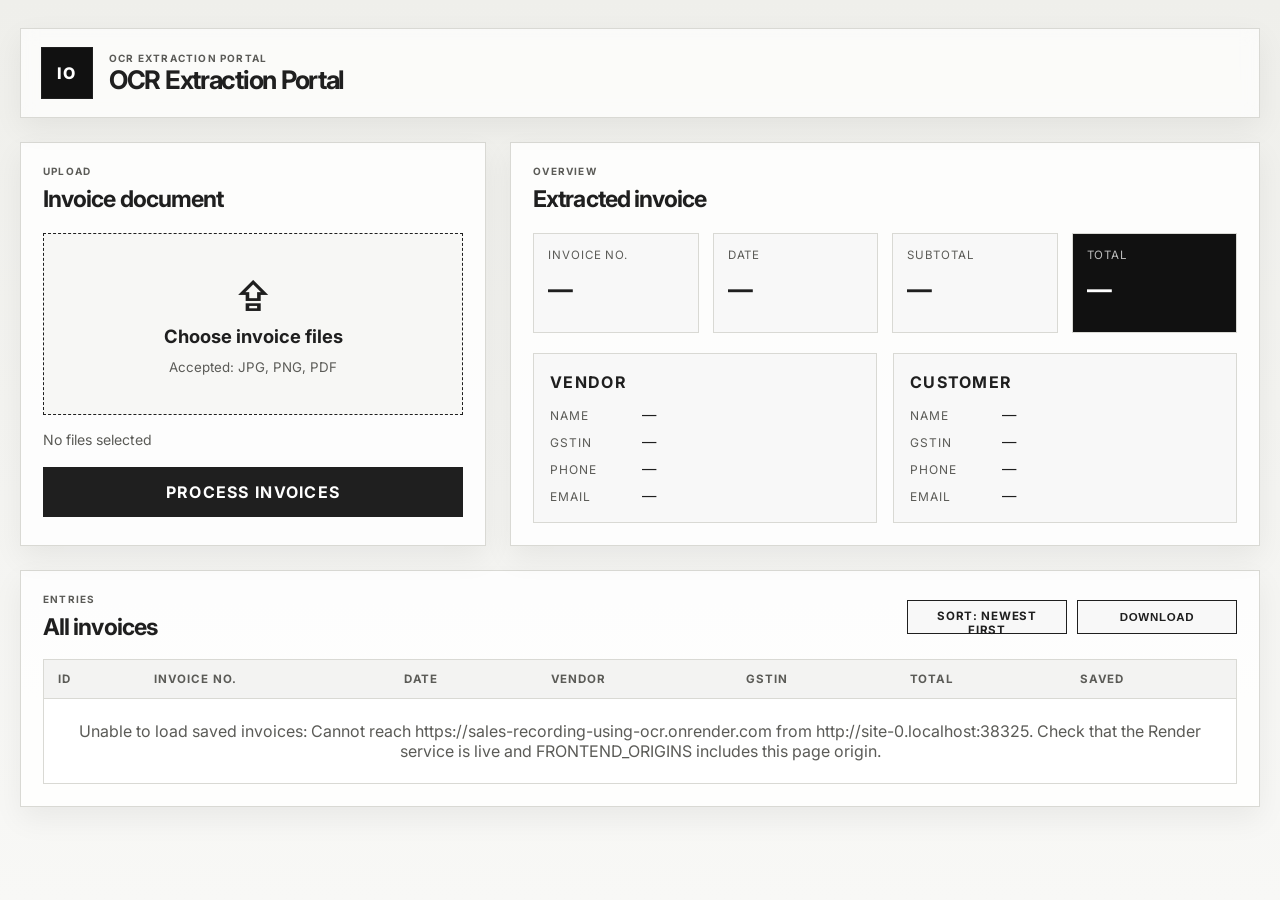
<file: frontend/index.html>
<!DOCTYPE html>
<html lang="en">
  <head>
    <meta charset="UTF-8" />
    <meta name="viewport" content="width=device-width, initial-scale=1.0" />
    <title>Invoice OCR Portal</title>
    <link rel="preconnect" href="https://fonts.googleapis.com" />
    <link rel="preconnect" href="https://fonts.gstatic.com" crossorigin />
    <link href="https://fonts.googleapis.com/css2?family=Inter:wght@400;500;600;700;800&display=swap" rel="stylesheet" />
    <link rel="stylesheet" href="css/style.css">
  </head>
  <body>
    <div class="page-shell">
      <header class="topbar">
        <div class="brand-wrap">
          <div class="brand-mark">IO</div>
          <div>
            <p class="eyebrow">OCR Extraction Portal</p>
            <h1>OCR Extraction Portal</h1>
          </div>
        </div>
      </header>

      <main class="dashboard">
        <section class="panel upload-panel">
          <div class="panel-header">
            <div>
              <p class="section-label">Upload</p>
              <h2>Invoice document</h2>
            </div>
          </div>

          <form id="uploadForm" class="upload-form">
            <label class="file-dropzone" for="invoiceFile">
              <input id="invoiceFile" type="file" accept=".jpg,.jpeg,.png,.pdf" multiple />
              <div class="dropzone-content">
                <span class="upload-icon">⇪</span>
                <strong>Choose invoice files</strong>
                <small>Accepted: JPG, PNG, PDF</small>
              </div>
            </label>

            <div class="file-meta" id="fileName">No files selected</div>

            <button type="submit" id="submitBtn" class="primary-btn">
              Process invoices
            </button>
          </form>

          <div id="messageBox" class="message-box hidden" aria-live="polite"></div>
        </section>

        <section class="panel summary-panel">
          <div class="panel-header">
            <div>
              <p class="section-label">Overview</p>
              <h2>Extracted invoice</h2>
            </div>
          </div>

          <div class="metrics-grid">
            <article class="metric-card">
              <span>Invoice no.</span>
              <strong id="invoiceNumber">—</strong>
            </article>
            <article class="metric-card">
              <span>Date</span>
              <strong id="invoiceDate">—</strong>
            </article>
            <article class="metric-card">
              <span>Subtotal</span>
              <strong id="subtotalValue">—</strong>
            </article>
            <article class="metric-card accent">
              <span>Total</span>
              <strong id="totalValue">—</strong>
            </article>
          </div>

          <div class="info-grid">
            <div class="detail-card">
              <h3>Vendor</h3>
              <dl>
                <div><dt>Name</dt><dd id="vendorName">—</dd></div>
                <div><dt>GSTIN</dt><dd id="vendorGstin">—</dd></div>
                <div><dt>Phone</dt><dd id="vendorPhone">—</dd></div>
                <div><dt>Email</dt><dd id="vendorEmail">—</dd></div>
              </dl>
            </div>

            <div class="detail-card">
              <h3>Customer</h3>
              <dl>
                <div><dt>Name</dt><dd id="customerName">—</dd></div>
                <div><dt>GSTIN</dt><dd id="customerGstin">—</dd></div>
                <div><dt>Phone</dt><dd id="customerPhone">—</dd></div>
                <div><dt>Email</dt><dd id="customerEmail">—</dd></div>
              </dl>
            </div>
          </div>
        </section>
      </main>

      <section id="reviewPanel" class="panel review-panel hidden">
        <div class="panel-header">
          <div>
            <p class="section-label">Review</p>
            <h2>Review invoice</h2>
          </div>
        </div>

        <form id="reviewForm" class="review-form">
          <div class="form-grid two-col">
            <label>
              <span>Invoice Number</span>
              <input type="text" name="invoice_number" />
            </label>
            <label>
              <span>Date</span>
              <input type="date" name="invoice_date" />
            </label>
          </div>

          <div class="form-grid two-col">
            <label>
              <span>Vendor</span>
              <input type="text" name="vendor_name" />
            </label>
            <label>
              <span>GSTIN</span>
              <input type="text" name="vendor_gstin" />
            </label>
          </div>

          <div class="form-grid three-col">
            <label>
              <span>Subtotal</span>
              <input type="number" step="0.01" name="subtotal" />
            </label>
            <label>
              <span>Tax</span>
              <input type="number" step="0.01" name="tax" />
            </label>
            <label>
              <span>Total</span>
              <input type="number" step="0.01" name="total" />
            </label>
          </div>

          <div class="items-review-block">
            <div class="items-review-header">
              <h3>Items</h3>
            </div>
            <div id="reviewItemsList" class="review-items-list"></div>
          </div>

          <div class="review-actions">
            <button type="button" id="editReviewBtn" class="secondary-btn">Edit</button>
            <button type="submit" id="confirmReviewBtn" class="primary-btn">Confirm</button>
          </div>
        </form>
      </section>

      <section class="panel invoice-table-panel">
        <div class="panel-header split">
          <div>
            <p class="section-label">Entries</p>
            <h2>All invoices</h2>
          </div>
          <div class="table-actions">
            <button id="sortToggleBtn" class="sort-btn" type="button">Sort: Newest first</button>
            <label class="download-control">
              <select id="downloadFormat" class="download-btn" aria-label="Download invoices">
                <option value="">Download</option>
                <option value="xls">Download XLS</option>
                <option value="pdf">Download PDF</option>
              </select>
            </label>
          </div>
        </div>

        <div class="table-wrapper">
          <table>
            <thead>
              <tr>
                <th>ID</th>
                <th>Invoice No.</th>
                <th>Date</th>
                <th>Vendor</th>
                <th>GSTIN</th>
                <th>Total</th>
                <th>Saved</th>
              </tr>
            </thead>
            <tbody id="invoiceTableBody">
              <tr>
                <td colspan="7" class="empty-state">No saved invoices yet.</td>
              </tr>
            </tbody>
          </table>
        </div>
      </section>
    </div>

    <script src="js/config.js"></script>
    <script src="js/script.js?v=4"></script>
    
  </body>
</html>
</file>
<file: frontend/css/style.css>
:root {
  --bg: #f4f4f2;
  --panel: #ffffff;
  --panel-alt: #f8f8f8;
  --border: #d9d9d4;
  --line: #1f1f1f;
  --muted: #5b5b57;
  --shadow: rgba(17, 17, 17, 0.06);
  --success: #1f1f1f;
  --danger: #3a3a3a;
}

* {
  box-sizing: border-box;
}

html {
  scroll-behavior: smooth;
}

body {
  margin: 0;
  min-height: 100vh;
  font-family: "Inter", sans-serif;
  background: linear-gradient(180deg, #efefeb 0%, #f8f8f6 100%);
  color: var(--line);
}

button,
input {
  font: inherit;
}

.page-shell {
  max-width: 1280px;
  margin: 0 auto;
  padding: 28px 20px 48px;
}

.topbar {
  display: flex;
  align-items: center;
  justify-content: space-between;
  gap: 16px;
  padding: 18px 20px;
  margin-bottom: 24px;
  border: 1px solid var(--border);
  background: rgba(255, 255, 255, 0.7);
  backdrop-filter: blur(8px);
  box-shadow: 0 10px 30px var(--shadow);
}

.brand-wrap {
  display: flex;
  align-items: center;
  gap: 16px;
}

.brand-mark {
  width: 52px;
  height: 52px;
  display: grid;
  place-items: center;
  border: 1px solid var(--line);
  background: #111111;
  color: white;
  font-weight: 800;
  letter-spacing: 0.12em;
}

.eyebrow,
.section-label {
  margin: 0;
  color: var(--muted);
  text-transform: uppercase;
  letter-spacing: 0.12em;
  font-size: 10px;
  font-weight: 700;
}

h1,
h2,
h3,
p {
  margin: 0;
}

h1 {
  font-size: clamp(1.35rem, 2vw, 2rem);
  letter-spacing: -0.05em;
}

.status-pill,
.currency-pill {
  border: 1px solid var(--line);
  padding: 8px 12px;
  font-size: 0.72rem;
  font-weight: 700;
  letter-spacing: 0.08em;
  text-transform: uppercase;
  background: var(--panel-alt);
}

.logout-btn {
  border: 1px solid var(--line);
  padding: 8px 16px;
  font-size: 0.76rem;
  font-weight: 700;
  letter-spacing: 0.08em;
  text-transform: uppercase;
  background: var(--line);
  color: white;
  cursor: pointer;
  transition: opacity 0.2s ease, transform 0.2s ease;
}

.logout-btn:hover {
  opacity: 0.9;
  transform: translateY(-1px);
}

.dashboard {
  display: grid;
  grid-template-columns: 1.15fr 1.85fr;
  gap: 24px;
  margin-bottom: 24px;
}

.panel {
  background: rgba(255, 255, 255, 0.85);
  border: 1px solid var(--border);
  box-shadow: 0 12px 28px var(--shadow);
  padding: 22px;
}

.panel-header {
  display: flex;
  align-items: center;
  justify-content: space-between;
  margin-bottom: 20px;
}

.panel-header.split {
  margin-bottom: 18px;
}

.table-actions {
  display: flex;
  align-items: center;
  gap: 10px;
}

.download-btn,
.sort-btn {
  height: 34px;
  width: 160px;
  border: 1px solid var(--line);
  padding: 8px 12px;
  background: var(--panel-alt);
  color: var(--line);
  font-size: 0.72rem;
  font-weight: 700;
  letter-spacing: 0.06em;
  text-transform: uppercase;
  cursor: pointer;
  transition: background 0.2s ease, color 0.2s ease, transform 0.2s ease;
}

.download-btn {
  appearance: none;
  text-align: center;
}

.download-btn:hover,
.sort-btn:hover,
.download-btn:focus-visible,
.sort-btn:focus-visible {
  background: var(--line);
  color: white;
  outline: none;
  transform: translateY(-1px);
}

.sr-only {
  position: absolute;
  width: 1px;
  height: 1px;
  padding: 0;
  margin: -1px;
  overflow: hidden;
  clip: rect(0, 0, 0, 0);
  white-space: nowrap;
  border: 0;
}

.panel-header h2 {
  margin-top: 8px;
  font-size: clamp(1.2rem, 1.8vw, 1.8rem);
  letter-spacing: -0.04em;
}

.upload-form {
  display: flex;
  flex-direction: column;
  gap: 16px;
}

.file-dropzone {
  display: block;
  border: 1.5px dashed var(--line);
  background: #f7f7f5;
  cursor: pointer;
  transition: background 0.2s ease, transform 0.2s ease;
}

.file-dropzone:hover {
  background: #f0f0ee;
  transform: translateY(-1px);
}

.file-dropzone input {
  display: none;
}

.dropzone-content {
  display: flex;
  flex-direction: column;
  align-items: center;
  justify-content: center;
  min-height: 180px;
  text-align: center;
  gap: 12px;
  padding: 24px;
}

.upload-icon {
  font-size: 2rem;
  font-weight: 700;
}

.dropzone-content strong {
  font-size: 1.15rem;
}

.dropzone-content small {
  color: var(--muted);
}

.file-meta {
  min-height: 20px;
  color: var(--muted);
  font-size: 0.88rem;
}

.primary-btn,
.secondary-btn {
  border: 1px solid var(--line);
  padding: 14px 18px;
  font-weight: 700;
  letter-spacing: 0.08em;
  text-transform: uppercase;
  cursor: pointer;
  transition: opacity 0.2s ease, transform 0.2s ease;
}

.primary-btn {
  background: var(--line);
  color: white;
}

.secondary-btn {
  background: transparent;
  color: var(--line);
}

.primary-btn:hover,
.secondary-btn:hover {
  opacity: 0.96;
  transform: translateY(-1px);
}

.primary-btn:disabled,
.secondary-btn:disabled {
  opacity: 0.7;
  cursor: wait;
}

.message-box {
  margin-top: 18px;
  border: 1px solid var(--border);
  padding: 12px 14px;
  font-weight: 600;
  background: #f8f8f7;
}

.message-box.success {
  border-color: #111111;
  background: #f2f2f1;
}

.message-box.error {
  border-color: #4b4b4b;
  background: #f3f3f3;
}

.hidden {
  display: none;
}

.metrics-grid {
  display: grid;
  grid-template-columns: repeat(4, minmax(0, 1fr));
  gap: 14px;
  margin-bottom: 20px;
}

.metric-card {
  border: 1px solid var(--border);
  background: var(--panel-alt);
  padding: 14px 14px 12px;
  min-height: 100px;
}

.metric-card.accent {
  background: #111111;
  color: white;
}

.metric-card span {
  display: block;
  color: var(--muted);
  font-size: 0.72rem;
  text-transform: uppercase;
  letter-spacing: 0.08em;
  margin-bottom: 12px;
}

.metric-card.accent span {
  color: rgba(255, 255, 255, 0.72);
}

.metric-card strong {
  font-size: clamp(1.05rem, 2vw, 1.55rem);
  letter-spacing: -0.04em;
}

.info-grid {
  display: grid;
  grid-template-columns: repeat(2, minmax(0, 1fr));
  gap: 16px;
}

.detail-card {
  border: 1px solid var(--border);
  background: var(--panel-alt);
  padding: 18px 16px;
}

.detail-card h3 {
  margin-bottom: 14px;
  font-size: 1rem;
  text-transform: uppercase;
  letter-spacing: 0.08em;
}

.detail-card dl {
  display: grid;
  gap: 10px;
  margin: 0;
}

.detail-card div {
  display: grid;
  grid-template-columns: 82px 1fr;
  gap: 10px;
  align-items: baseline;
}

.detail-card dt {
  color: var(--muted);
  font-size: 0.75rem;
  text-transform: uppercase;
  letter-spacing: 0.08em;
}

.detail-card dd {
  margin: 0;
  font-size: 0.9rem;
  word-break: break-word;
}

.invoice-table-panel {
  margin-top: 24px;
}

.table-wrapper {
  overflow-x: auto;
  border: 1px solid var(--border);
}

table {
  width: 100%;
  border-collapse: collapse;
  background: white;
}

thead th {
  text-align: left;
  font-size: 0.72rem;
  text-transform: uppercase;
  letter-spacing: 0.08em;
  color: var(--muted);
  background: #f3f3f2;
  border-bottom: 1px solid var(--border);
  padding: 12px 14px;
}

tbody td {
  padding: 12px 14px;
  border-bottom: 1px solid #ecece9;
  vertical-align: top;
}

tbody tr:last-child td {
  border-bottom: none;
}

.empty-state {
  color: var(--muted);
  text-align: center;
  padding: 22px 14px;
}

.review-panel {
  margin-top: 24px;
}

.review-form {
  display: flex;
  flex-direction: column;
  gap: 18px;
}

.form-grid {
  display: grid;
  gap: 16px;
}

.two-col {
  grid-template-columns: repeat(2, minmax(0, 1fr));
}

.three-col {
  grid-template-columns: repeat(3, minmax(0, 1fr));
}

.review-form label {
  display: flex;
  flex-direction: column;
  gap: 8px;
  font-weight: 600;
  color: var(--line);
}

.review-form span {
  font-size: 0.72rem;
  letter-spacing: 0.08em;
  text-transform: uppercase;
  color: var(--muted);
}

.review-form input {
  width: 100%;
  border: 1px solid var(--border);
  background: #fbfbfa;
  padding: 12px 14px;
  font-size: 0.96rem;
}

.items-review-block {
  border: 1px solid var(--border);
  background: var(--panel-alt);
  padding: 18px;
}

.items-review-header h3 {
  margin: 0 0 12px;
  font-size: 0.8rem;
  letter-spacing: 0.08em;
  text-transform: uppercase;
  color: var(--muted);
}

.review-items-list {
  display: flex;
  flex-direction: column;
  gap: 12px;
}

.review-item-row {
  display: grid;
  grid-template-columns: 2fr 0.7fr 1fr 0.8fr 1fr;
  gap: 10px;
  align-items: end;
}

.review-item-row label {
  gap: 6px;
}

.review-item-row input {
  padding: 10px 12px;
}

.review-actions {
  display: flex;
  justify-content: flex-end;
  gap: 12px;
  margin-top: 8px;
}

#ocrPreview {
  margin: 0;
  min-height: 180px;
  max-height: 360px;
  overflow: auto;
  white-space: pre-wrap;
  word-break: break-word;
  border: 1px solid var(--border);
  background: #f7f7f5;
  padding: 16px;
  line-height: 1.6;
  font-family: "SFMono-Regular", Consolas, "Liberation Mono", Menlo, monospace;
  font-size: 0.83rem;
}

@media (max-width: 900px) {
  .dashboard,
  .info-grid,
  .metrics-grid,
  .two-col,
  .three-col,
  .review-item-row {
    grid-template-columns: 1fr;
  }

  .topbar {
    flex-direction: column;
    align-items: flex-start;
  }

  .review-actions {
    justify-content: stretch;
    flex-direction: column;
  }

  .review-actions button {
    width: 100%;
  }
}
</file>
